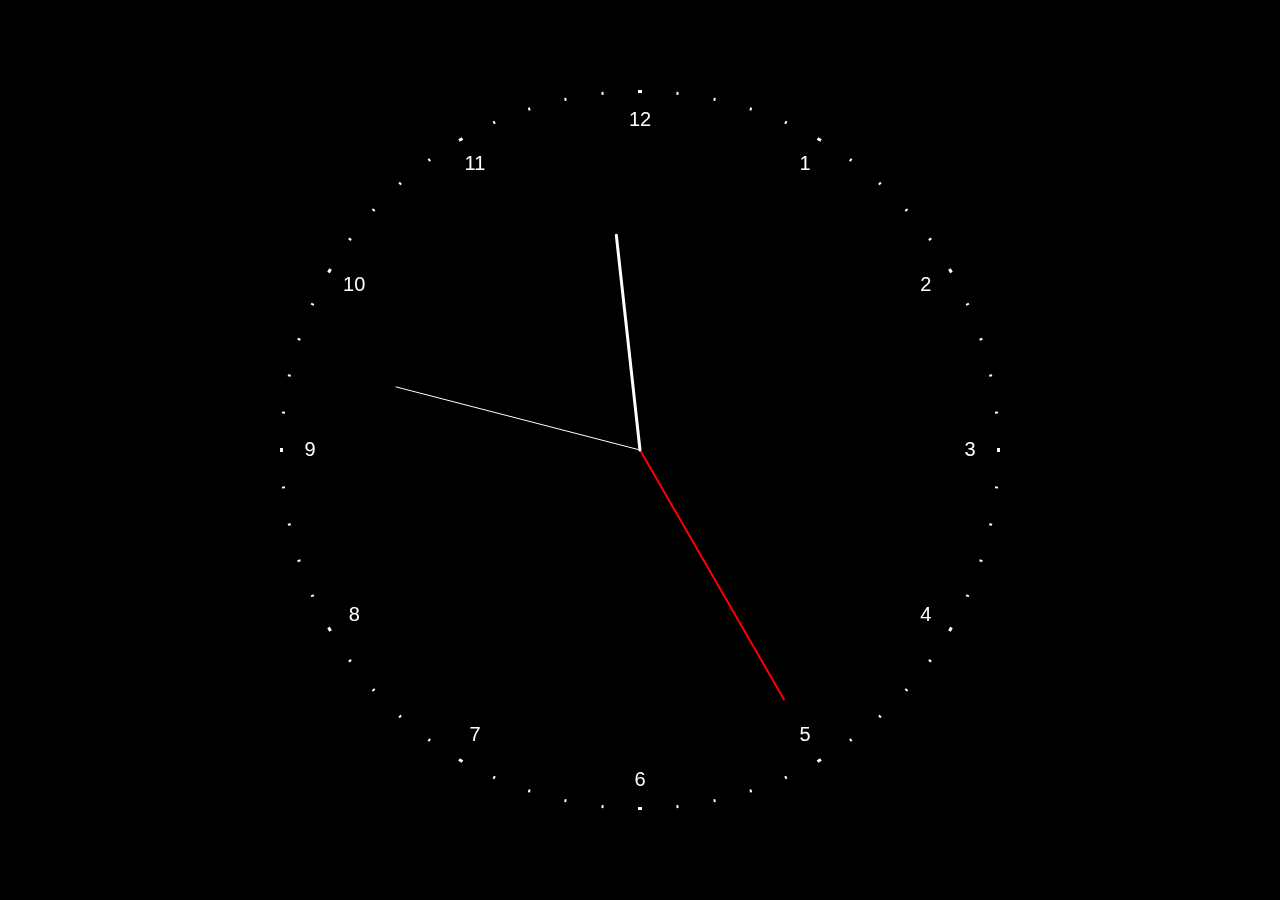
<file: index.html>
<!DOCTYPE html>
<html>
	<head>
		<title>clox</title>
		<meta charset="utf-8">
		<meta name=viewport content="width=device-width, initial-scale=1">
		<meta name="description" content="simple watches">
		<meta name="keywords" content="time,clock,watch,watches,часы,время">
		<meta name="author" content="Vyacheslav Ragozin">
		<link rel="icon" href="/favicon.ico" type="image/x-icon" />
		<link rel="shortcut icon" href="/favicon.ico" type="image/x-icon" />
		<link href="clox.css" rel="stylesheet" type="text/css">
		 
	</head>

	<body>
		<!--[if lt IE 8]><p>Your browser is <em>ancient!</em> Upgrade to a different browser. <a href="http://www.google.com/chromeframe/?redirect=true">Install Google Chrome Frame</a> to experience this site.</p><![endif]-->
<div id='info'>click for settings</div>
<form id='settings'>
  <header>settings</header>
  <fieldset>
    <legend>face</legend>
    <!-- label>Check boxes</label>
             <input type = "checkbox"
                 id = "dig4"
                 value = "dig4" />
             <label for = "dig4">show </label>
           
             <input type = "checkbox"
                 id = "dig8"
                 value = "dig8" />
             <label for = "dig8">show 1-12</label -->

    <label>Show digits?</label>
    <input type="radio" name="digits" id="dig0" value="dig0" />
    <label for="dig0">no</label>

    <input type="radio" name="digits" id="dig4" value="dig4" />
    <label for="dig4">show 12, 3, 6, 9</label>

    <input type="radio" name="digits" id="dig12" value="dig12" checked="checked" />
    <label for="dig12">show 1 - 12</label>
      
  </fieldset>
  <input id="color0" class="color" name="color" type="color" value="#99cc00"/>
  <label for="color0">background</label>
  <input id="color1" class="color" name="color" type="color" value="#ffff00"/>
  <label for="color1">clockface</label>
  <button id="button">Close</button>

</form>
		<div id="r1"><!-- Responsive -->
			<a href="https://www.facebook.com/vyacheslav.ragozin.3">Vyacheslav Ragozin<!--img src="ad.jpg" width="320" height="50" alt="Vyacheslav Ragozin"--></a>
		</div>
	</body>
	<script type="text/javascript" src="clox.js"></script>
</html>
</file>
<file: clox.css>
html {
    overflow: hidden;
    touch-action: none;
    content-zooming: none;
  }
  
  body {
    position: absolute;
    margin: 0;
    padding: 0;
    width: 100%;
    height: 100%;
    background: #000;
    -webkit-user-select: none;
    /* to remove text selection cursor issue */
  }
  
  canvas {
    width: 100%;
    height: 100%;
    /*background: #008;*/
    background-color: transparent;
    position: absolute;
    top: 0;
    bottom: 0;
    cursor: pointer;
  }
  /*#canvasBuffer {
  display: none;
}*/
  
  #info {
    position: absolute;
    top: 1em;
    left: 1em;
    color: white;
    z-index: 2;
    display: none;
  }
  
  #settings {
    position: absolute;
    color: white;
    top: 10px;
    left: 10px;
    right: 10px;
    bottom: 10px;
    z-index: 2;
    display: none;
    background-color: rgba(55, 55, 55, 0.8);
    margin: 0.5em;
    padding: 0.5em;
    /*visibility: hidden;*/
    -moz-animation: cssAnimation 0s ease-in 5s forwards;
    /* Firefox */
    -webkit-animation: cssAnimation 0s ease-in 5s forwards;
    /* Safari and Chrome */
    -o-animation: cssAnimation 0s ease-in 5s forwards;
    /* Opera */
    animation: cssAnimation 0s ease-in 5s forwards;
    -webkit-animation-fill-mode: forwards;
    animation-fill-mode: forwards;
  }
  
  @keyframes cssAnimation {
    to {
      width: 0;
      height: 0;
      overflow: hidden;
    }
  }
  
  @-webkit-keyframes cssAnimation {
    to {
      width: 0;
      height: 0;
      visibility: hidden;
    }
  }

fieldset{
  margin: 0.5em;
  padding: 0.5em;
  /*min-width: 100%;*/
}

.color{
  margin: 0.5em;
  padding: 0;
  height: 7%;
}

#button{
  position: relative;
  width: 100%;
  height: 12%;
  bottom: -0.5em;
}

#r1{
  position: absolute;
  bottom: 10px;
  text-align: middle;
}
</file>
